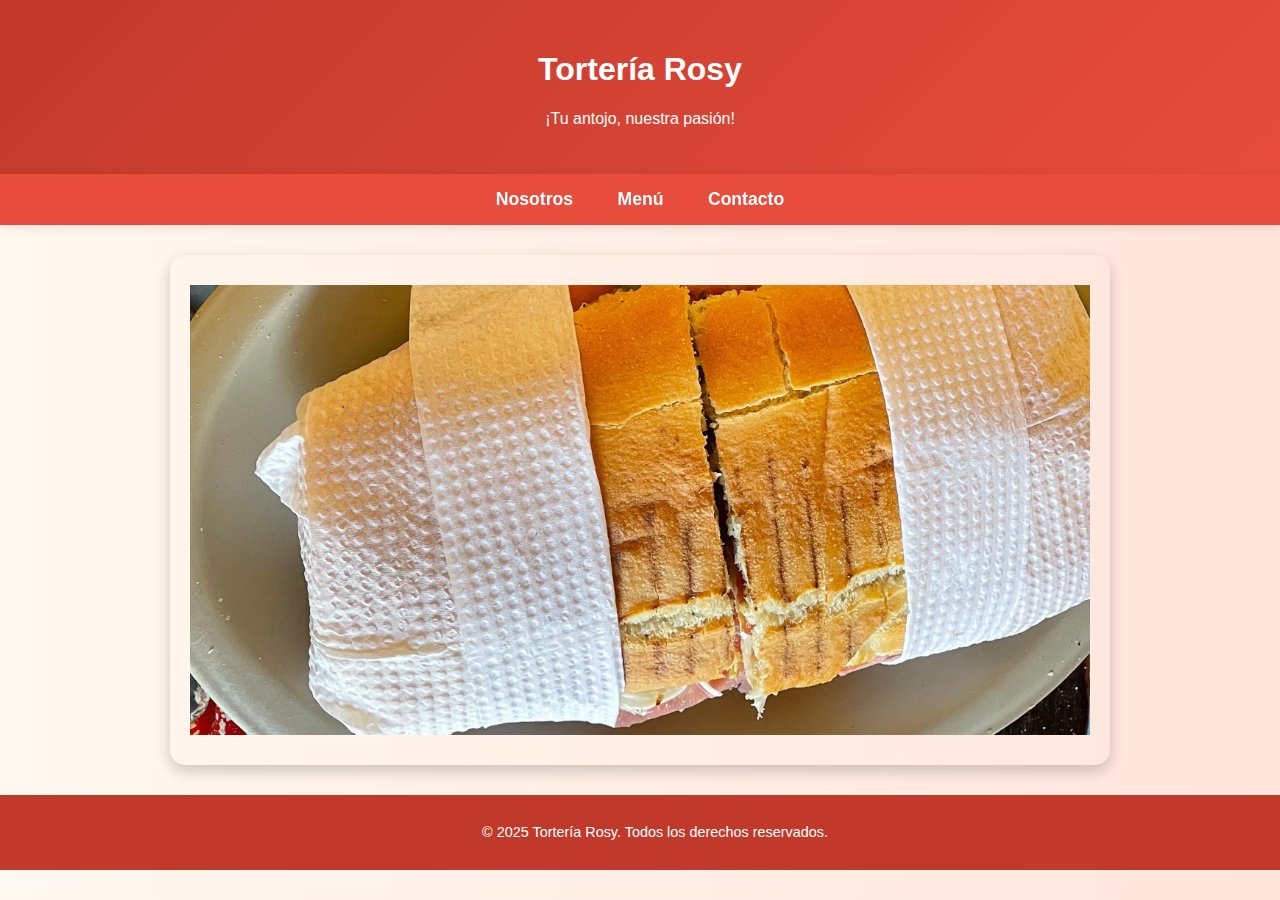
<file: torteria/html/index.html>
<!DOCTYPE html>
<html lang="es">
<head>
  <meta charset="UTF-8" />
  <meta name="viewport" content="width=device-width, initial-scale=1.0"/>
  <title>Tortería Rosy</title>
  <link rel="stylesheet" href="../css/styles.css"/>
</head>
<body>

  <header>
    <h1>Tortería Rosy</h1>
    <p>¡Tu antojo, nuestra pasión!</p>
  </header>

  <nav>
    <ul>
      <li><a href="../html/sobre-nosotros.html">Nosotros</a></li>
      <li><a href="../html/menu.html">Menú</a></li>
      <li><a href="../html/contacto.html">Contacto</a></li>
    </ul>
  </nav>

  <section class="carrusel">
    <div class="carrusel-contenedor">
      <div class="slide active">
        <img src="../images/1.jpg" alt="Torta de milanesa">
      </div>
      <div class="slide">
        <img src="../images/2.jpg" alt="Interior del local">
      </div>
      <div class="slide">
        <img src="../images/3.jpg" alt="Licuado y café">
      </div>
      <div class="slide">
        <img src="../images/4.jpg" alt="Licuado y café">
      </div>
      <div class="slide">
        <img src="../images/5.jpg" alt="Licuado y café">
      </div>
    </div>
  </section>

  <footer>
    <p>&copy; 2025 Tortería Rosy. Todos los derechos reservados.</p>
  </footer>

  <script src="../scripts/index.js"></script>


</body>
</html>
</file>
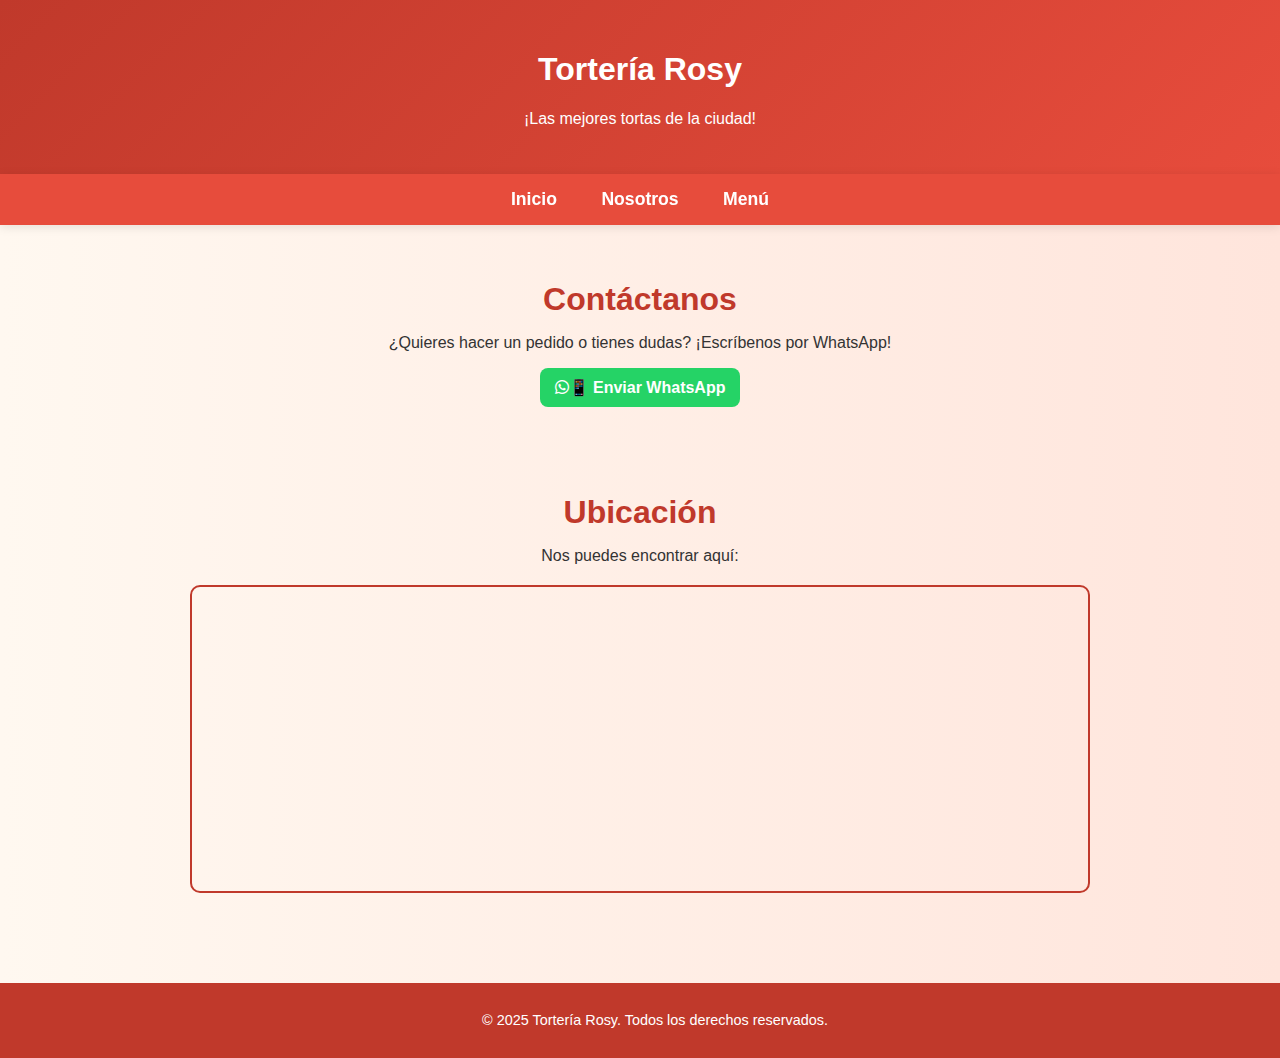
<file: torteria/html/contacto.html>
<!DOCTYPE html>
<html lang="es">
<head>
  <meta charset="UTF-8" />
  <meta name="viewport" content="width=device-width, initial-scale=1.0"/>
  <title>Contacto Rosy</title>
  <link rel="stylesheet" href="../css/styles.css"/>
</head>
<body>

  <header>
    <h1>Tortería Rosy</h1>
    <p>¡Las mejores tortas de la ciudad!</p>
  </header>

  <nav>
    <ul>
      <li><a href="../html/index.html">Inicio</a></li>
      <li><a href="../html/sobre-nosotros.html">Nosotros</a></li>
      <li><a href="../html/menu.html">Menú</a></li>
    </ul>
  </nav>

  <section>
    <h2>Contáctanos</h2>
    <p>¿Quieres hacer un pedido o tienes dudas? ¡Escríbenos por WhatsApp!</p>
    <a class="whatsapp" href="https://wa.me/522411200625" target="_blank">📱 Enviar WhatsApp</a>
  </section>

  <section>
    <h2>Ubicación</h2>
    <p>Nos puedes encontrar aquí:</p>
  
    <div class="mapa">
      <iframe 
        src="https://www.google.com/maps/embed?pb=!1m18!1m12!1m3!1d235.1042399320264!2d-98.34841886765717!3d19.46988281411441!2m3!1f0!2f0!3f0!3m2!1i1024!2i768!4f13.1!3m3!1m2!1s0x85d028d4be4e5103%3A0x1856152ff495637f!2sC.%20Hidalgo%2067%2C%20Hueyotlipan%20Centro%2C%2090240%20Hueyotlipan%2C%20Tlax.!5e0!3m2!1ses-419!2smx!4v1744163139506!5m2!1ses-419!2smx" 
        width="100%" 
        height="300" 
        style="border:0;" 
        allowfullscreen="" 
        loading="lazy" 
        referrerpolicy="no-referrer-when-downgrade">
      </iframe>
    </div>
  </section>  

  <footer>
    <p>&copy; 2025 Tortería Rosy. Todos los derechos reservados.</p>
  </footer>

</body>
</html>
</file>
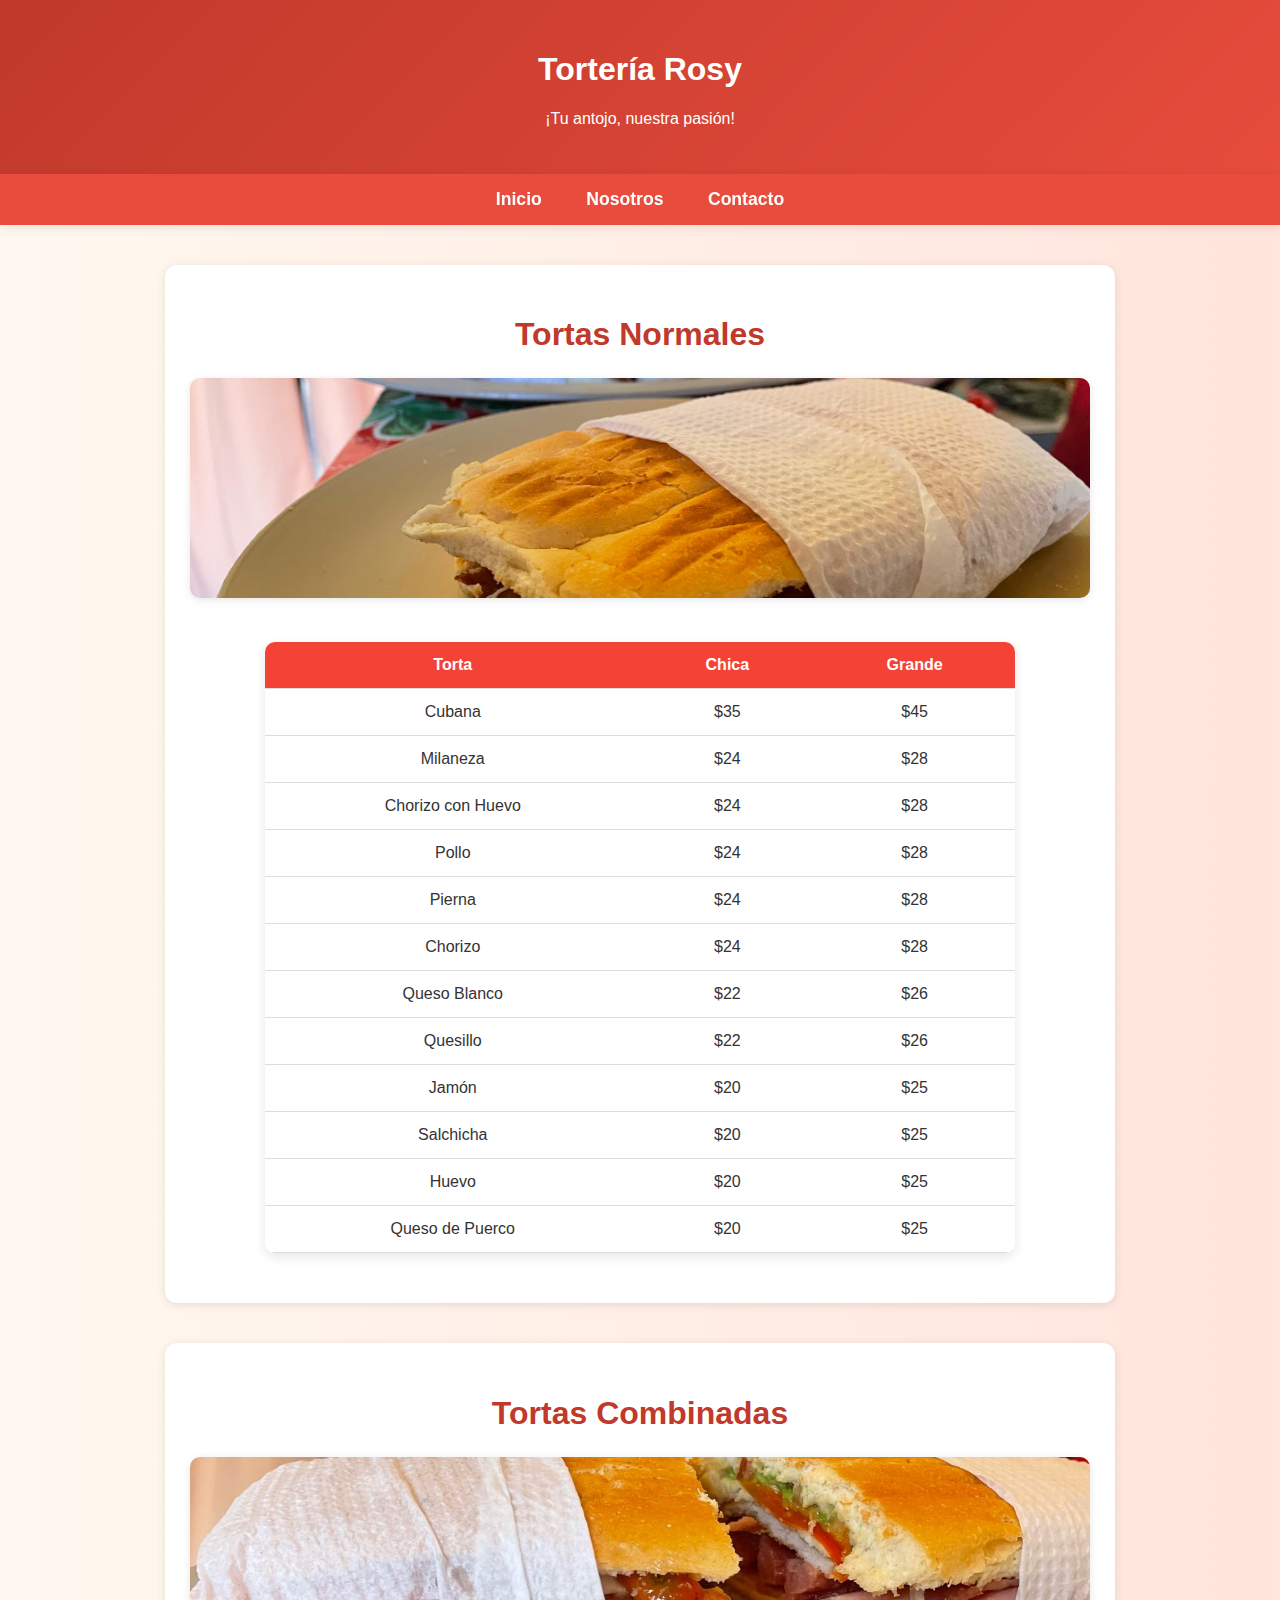
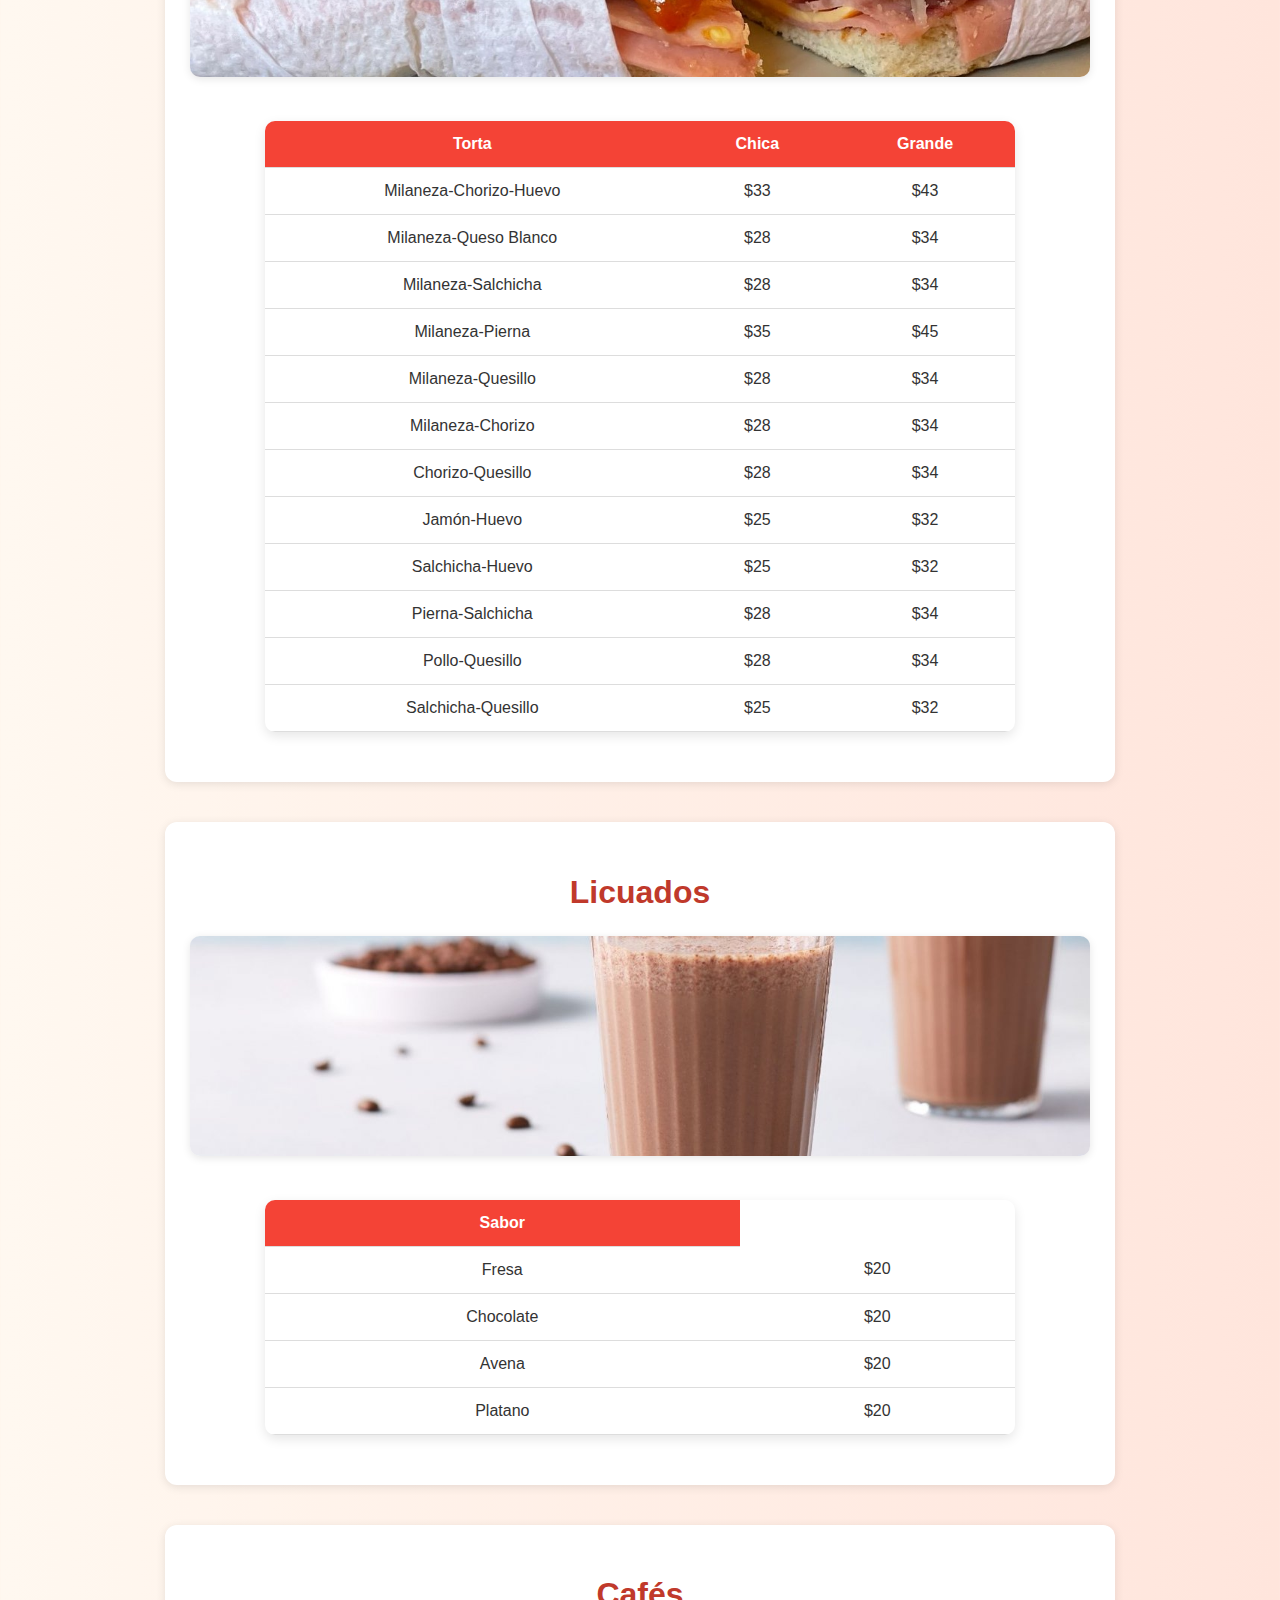
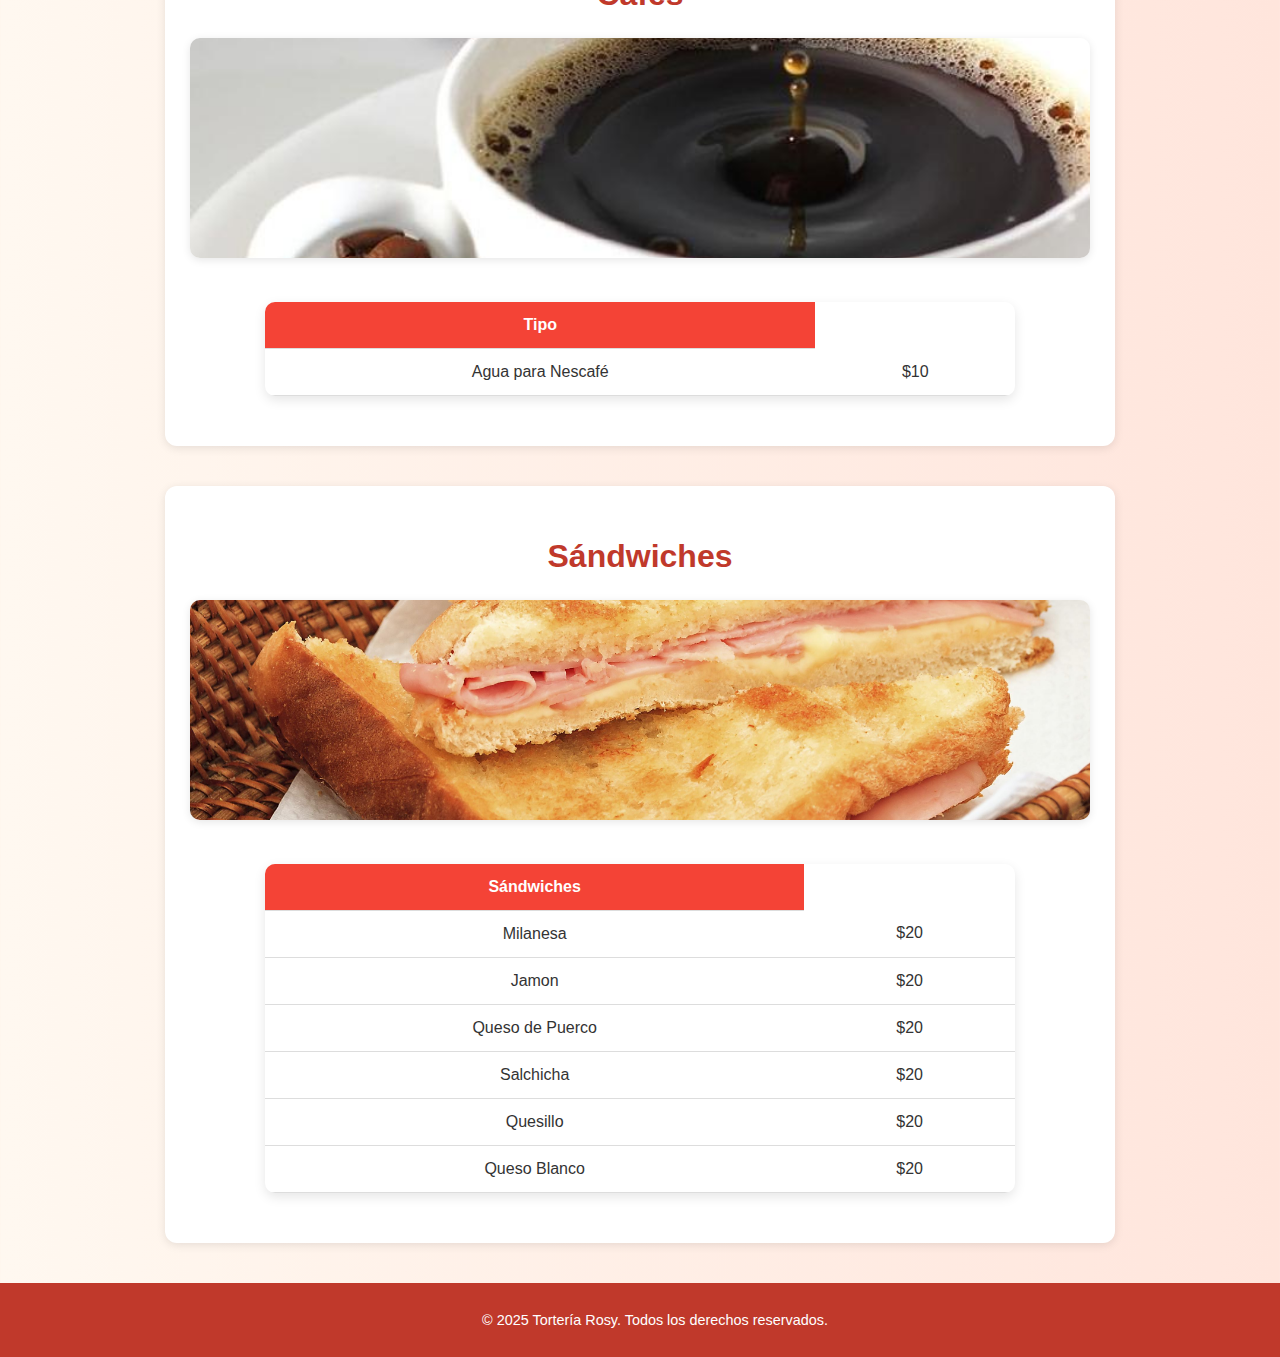
<file: torteria/html/menu.html>
<!DOCTYPE html>
<html lang="es">
<head>
  <meta charset="UTF-8" />
  <meta name="viewport" content="width=device-width, initial-scale=1.0"/>
  <title>Menu - Tortería Rosy</title>
  <link rel="stylesheet" href="../css/styles.css"/>
</head>
<body>

    <header>
        <h1>Tortería Rosy</h1>
        <p>¡Tu antojo, nuestra pasión!</p>
      </header>

    <nav>
    <ul>
      <li><a href="../html/index.html">Inicio</a></li>
      <li><a href="../html/sobre-nosotros.html">Nosotros</a></li>
      <li><a href="../html/contacto.html">Contacto</a></li>
    </ul>
  </nav>
  <section class="menu-categoria">
    <h2>Tortas Normales</h2>
    <img src="../images/3.jpg" alt="Tortas Normales">
    <link rel="stylesheet" href="../css/styles.css"/>
  
    <table class="tabla-precios">
      <thead>
        <tr>
          <th>Torta</th>
          <th>Chica</th>
          <th>Grande</th>
        </tr>
      </thead>
      <tbody>
        <tr>
          <td>Cubana</td>
          <td>$35</td>
          <td>$45</td>
        </tr>
        <tr>
          <td>Milaneza</td>
          <td>$24</td>
          <td>$28</td>
        </tr>
        <tr>
            <td>Chorizo con Huevo</td>
            <td>$24</td>
            <td>$28</td>
          </tr>
          <tr>
            <td>Pollo</td>
            <td>$24</td>
            <td>$28</td>
          </tr>
          <tr>
            <td>Pierna</td>
            <td>$24</td>
            <td>$28</td>
            <tr>
                <td>Chorizo</td>
                <td>$24</td>
                <td>$28</td>
              </tr>
              <tr>
                <td>Queso Blanco</td>
                <td>$22</td>
                <td>$26</td>
              </tr>
              <tr>
                <td>Quesillo</td>
                <td>$22</td>
                <td>$26</td>
              </tr>
              <tr>
                <td>Jamón</td>
                <td>$20</td>
                <td>$25</td>
              </tr>
              <td>Salchicha</td>
              <td>$20</td>
              <td>$25</td>
            </tr>
            <td>Huevo</td>
                <td>$20</td>
                <td>$25</td>
              </tr>
              <td>Queso de Puerco</td>
              <td>$20</td>
              <td>$25</td>
            </tr>
          </tr>               
      </tbody>
    </table>
  </section>

  <section class="menu-categoria">
  <h2>Tortas Combinadas</h2>
  <img src="../images/combinadas.jpg" alt="Tortas Combinadas">
  <link rel="stylesheet" href="../css/styles.css"/>
  <table class="tabla-precios">
    <thead>
      <tr>
        <th>Torta</th>
        <th>Chica</th>
        <th>Grande</th>
      </tr>
    </thead>
    <tbody>
      <tr>
        <td>Milaneza-Chorizo-Huevo</td>
        <td>$33</td>
        <td>$43</td>
      </tr>
      <tr>
        <td>Milaneza-Queso Blanco</td>
        <td>$28</td>
        <td>$34</td>
      </tr>
      <tr>
        <td>Milaneza-Salchicha</td>
        <td>$28</td>
        <td>$34</td>
      </tr>
      <tr>
        <td>Milaneza-Pierna</td>
        <td>$35</td>
        <td>$45</td>
      </tr>
      <tr>
        <td>Milaneza-Quesillo</td>
        <td>$28</td>
        <td>$34</td>
      </tr>
      <td>Milaneza-Chorizo</td>
      <td>$28</td>
      <td>$34</td>
    </tr>
    <td>Chorizo-Quesillo</td>
        <td>$28</td>
        <td>$34</td>
      </tr>
      <td>Jamón-Huevo</td>
      <td>$25</td>
      <td>$32</td>
    </tr>
    <td>Salchicha-Huevo</td>
        <td>$25</td>
        <td>$32</td>
      </tr>
      <td>Pierna-Salchicha</td>
      <td>$28</td>
      <td>$34</td>
    </tr>
    <td>Pollo-Quesillo</td>
        <td>$28</td>
        <td>$34</td>
      </tr>
      <td>Salchicha-Quesillo</td>
      <td>$25</td>
      <td>$32</td>
    </tr>
    </tbody>
  </table>
</section>
  
  <section class="menu-categoria">
    <h2>Licuados</h2>
    <img src="../images/licuado.jpg" alt="Licuados">
    <link rel="stylesheet" href="../css/styles.css"/>
  <table class="tabla-precios">
    <thead>
      <tr>
        <th>Sabor</th>
      </tr>
    </tbody>
    <tbody>
        <tr>
          <td>Fresa</td>
          <td>$20</td>
        </tr>
        <tr>
            <td>Chocolate</td>
            <td>$20</td>
        </tr>
          <tr>
            <td>Avena</td>
            <td>$20</td>
        </tr>
        <tr>
            <td>Platano</td>
            <td>$20</td>
        </tr>
</table>
</section>
  
  <section class="menu-categoria">
    <h2>Cafés</h2>
    <img src="../images/cafe.jpg" alt="Café caliente">
    <link rel="stylesheet" href="../css/styles.css"/>
  <table class="tabla-precios">
    <thead>
      <tr>
        <th>Tipo</th>
      </tr>
    </tbody>
    <tbody>
        <tr>
          <td>Agua para Nescafé</td>
          <td>$10</td>
        </tr>
    </table>    
  </section>
  
  <section class="menu-categoria">
    <h2>Sándwiches</h2>
    <img src="../images/sandwich.jpg" alt="Sándwiches">
    <link rel="stylesheet" href="../css/styles.css"/>
    <table class="tabla-precios">
        <thead>
            <tr>
              <th>Sándwiches</th>
            </tr>
          </tbody>
          <tbody>
            <tr>
                <td>Milanesa</td>
                <td>$20</td>
            </tr>
            <tr>
                <td>Jamon</td>
                <td>$20</td>
            </tr>
            <tr>
                <td>Queso de Puerco</td>
                <td>$20</td>
            </tr>
            <tr>
                <td>Salchicha</td>
                <td>$20</td>
            </tr>
            <tr>
                <td>Quesillo</td>
                <td>$20</td>
            </tr>
            <tr>
                <td>Queso Blanco</td>
                <td>$20</td>
            </tr>
  </table>
</section>

<footer>
    <p>&copy; 2025 Tortería Rosy. Todos los derechos reservados.</p>
  </footer>
</file>
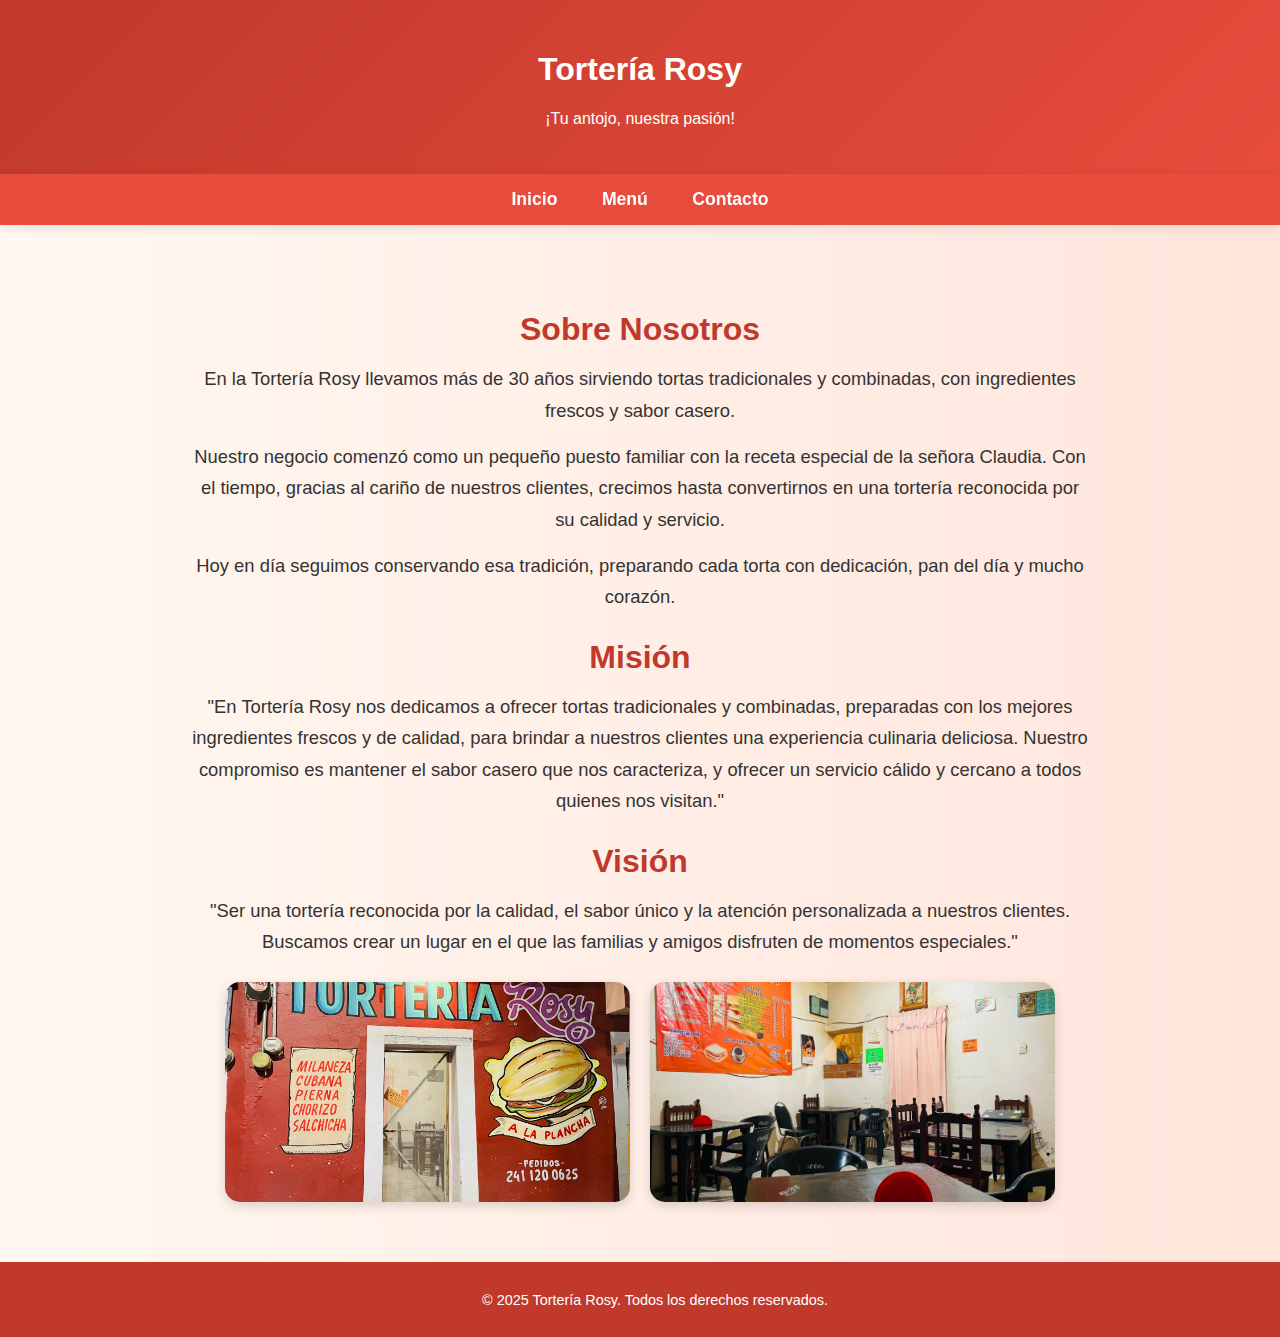
<file: torteria/html/sobre-nosotros.html>
<!DOCTYPE html>
<html lang="es">
<head>
  <meta charset="UTF-8" />
  <meta name="viewport" content="width=device-width, initial-scale=1.0"/>
  <title>Sobre Nosotros - Tortería Rosy</title>
  <link rel="stylesheet" href="../css/styles.css"/>
</head>
<body>

  <header>
    <h1>Tortería Rosy</h1>
    <p>¡Tu antojo, nuestra pasión!</p>
  </header>

  <nav>
    <ul>
      <li><a href="../html/index.html">Inicio</a></li>
      <li><a href="../html/menu.html">Menú</a></li>
      <li><a href="../html/contacto.html">Contacto</a></li>
    </ul>
  </nav>

  <section class="sobre-nosotros">
    <h2>Sobre Nosotros</h2>
    <p>
      En la Tortería Rosy llevamos más de 30 años sirviendo tortas tradicionales y combinadas, con ingredientes frescos y sabor casero.
    </p>
    <p>
      Nuestro negocio comenzó como un pequeño puesto familiar con la receta especial de la señora Claudia. Con el tiempo, gracias al cariño de nuestros clientes, crecimos hasta convertirnos en una tortería reconocida por su calidad y servicio.
    </p>
    <p>
      Hoy en día seguimos conservando esa tradición, preparando cada torta con dedicación, pan del día y mucho corazón.
    </p>
  
    <h2>Misión</h2>
    <p>
      "En Tortería Rosy nos dedicamos a ofrecer tortas tradicionales y combinadas, preparadas con los mejores ingredientes frescos y de calidad, para brindar a nuestros clientes una experiencia culinaria deliciosa. Nuestro compromiso es mantener el sabor casero que nos caracteriza, y ofrecer un servicio cálido y cercano a todos quienes nos visitan."
    </p>
  
    <h2>Visión</h2>
    <p>
      "Ser una tortería reconocida por la calidad, el sabor único y la atención personalizada a nuestros clientes. Buscamos crear un lugar en el que las familias y amigos disfruten de momentos especiales."
    </p>
  
    <div class="nosotros-fotos">
      <img src="../images/torteria.jpg" alt="Exterior de la tortería">
      <img src="../images/interior.jpg" alt="Interior de la tortería">
    </div>
  </section>
  

  <footer>
    <p>&copy; 2025 Tortería Rosy. Todos los derechos reservados.</p>
  </footer>

</body>
</html>
</file>
<file: torteria/css/styles.css>
/* Estilos base mejorados con animaciones, íconos y una interfaz más moderna */

@import url('https://cdnjs.cloudflare.com/ajax/libs/font-awesome/6.4.0/css/all.min.css');

body {
  font-family: 'Segoe UI', Tahoma, Geneva, Verdana, sans-serif;
  margin: 0;
  padding: 0;
  background: linear-gradient(to right, #fff8f0, #ffe5dc);
  color: #333;
  scroll-behavior: smooth;
}

header {
  background: linear-gradient(135deg, #c0392b, #e74c3c);
  color: white;
  padding: 30px 20px;
  text-align: center;
  animation: fadeInDown 1s ease-in-out;
}


nav {
  background-color: #e74c3c;
  padding: 15px;
  text-align: center;
  position: sticky;
  top: 0;
  z-index: 1000;
  box-shadow: 0 2px 10px rgba(0,0,0,0.1);
}

nav ul {
  list-style: none;
  margin: 0;
  padding: 0;
}

nav ul li {
  display: inline-block;
  margin: 0 20px;
  transition: transform 0.3s ease;
}

nav ul li:hover {
  transform: scale(1.1);
}

nav ul li a {
  color: white;
  text-decoration: none;
  font-weight: bold;
  font-size: 1.1em;
  position: relative;
}

/* Asegúrate de que las secciones estén centradas */
section {
    padding: 30px 20px;
    animation: fadeInUp 1s ease-in-out;
    max-width: 900px; /* Limitar el ancho de las secciones */
    margin: 0 auto;  /* Centrar la sección */
    text-align: center; /* Centrar el texto dentro de la sección */
  }
  

h2 {
  color: #c0392b;
  font-size: 2em;
  margin-bottom: 10px;
}

ul {
  margin-left: 20px;
}

footer {
    background-color: #c0392b;
    color: white;
    text-align: center;
    padding: 15px;
    font-size: 0.9em;
    position: relative; /* Cambiar 'fixed' por 'relative' */
    margin-top: 20px; /* Asegura espacio entre el mapa y el pie de página */
    width: 100%;
    bottom: 0;
  }
  
  .mapa {
    margin-top: 20px;
    border: 2px solid #c0392b;
    border-radius: 10px;
    overflow: hidden;
    animation: fadeIn 1.5s ease;
    margin-bottom: 40px; /* Espacio extra en la parte inferior para separar el footer */
  }
  
  

.whatsapp {
  display: inline-block;
  background-color: #25d366;
  color: white;
  padding: 10px 15px;
  text-decoration: none;
  border-radius: 8px;
  font-weight: bold;
  transition: background-color 0.3s ease, transform 0.3s ease;
}

.whatsapp::before {
  content: "\f232 ";
  font-family: 'Font Awesome 6 Brands';
  font-weight: 400;
}

.whatsapp:hover {
  background-color: #1ebd5a;
  transform: scale(1.05);
}



.carrusel {
  position: relative;
  max-width: 900px;
  margin: 30px auto;
  border-radius: 15px;
  overflow: hidden;
  box-shadow: 0 6px 15px rgba(0,0,0,0.2);
}

.carrusel-contenedor {
  position: relative;
}

.slide {
  display: none;
  width: 100%;
}

.slide img {
  width: 100%;
  height: 450px;
  object-fit: cover;
  display: block;
}

.slide.active {
  display: block;
  animation: slideIn 1s ease-in-out;
}

.prev, .next {
  position: absolute;
  top: 50%;
  padding: 10px;
  transform: translateY(-50%);
  background-color: rgba(0,0,0,0.5);
  color: white;
  font-size: 24px;
  border: none;
  cursor: pointer;
  border-radius: 50%;
  transition: background 0.3s ease;
}

.prev:hover, .next:hover {
  background-color: rgba(0,0,0,0.7);
}

.prev::before {
  content: "\f104";
  font-family: 'Font Awesome 6 Free';
  font-weight: 900;
}

.next::before {
  content: "\f105";
  font-family: 'Font Awesome 6 Free';
  font-weight: 900;
}

.sobre-nosotros {
  max-width: 900px;
  margin: 40px auto;
  padding: 20px;
  text-align: center;
}

.sobre-nosotros p {
  margin: 15px 0;
  font-size: 1.15em;
  line-height: 1.7;
}

.nosotros-fotos {
  display: flex;
  justify-content: center;
  gap: 20px;
  margin-top: 25px;
}

.nosotros-fotos img {
  width: 45%;
  height: 220px;
  object-fit: cover;
  border-radius: 15px;
  box-shadow: 0 4px 12px rgba(0,0,0,0.15);
  transition: transform 0.3s ease;
}

.nosotros-fotos img:hover {
  transform: scale(1.05);
}

.menu-categoria {
  max-width: 900px;
  margin: 40px auto;
  padding: 25px;
  background-color: #fff;
  border-radius: 12px;
  box-shadow: 0 2px 10px rgba(0,0,0,0.1);
  text-align: center;
  transition: transform 0.3s ease;
}

.menu-categoria:hover {
  transform: scale(1.02);
}

.menu-categoria img {
  width: 100%;
  height: 220px;
  object-fit: cover;
  border-radius: 10px;
  box-shadow: 0 2px 8px rgba(0,0,0,0.1);
  margin: 15px 0;
}

.menu-categoria ul {
  list-style: none;
  padding: 0;
  font-size: 1.1em;
}

.menu-categoria li {
  margin: 8px 0;
}

.tabla-precios {
  width: 100%;
  max-width: 750px;
  margin: 25px auto;
  border-collapse: collapse;
  box-shadow: 0 4px 12px rgba(0,0,0,0.1);
  border-radius: 10px;
  overflow: hidden;
  animation: fadeInUp 1.2s ease;
}

.tabla-precios thead {
  background-color: #f44336;
  color: white;
}

.tabla-precios th, .tabla-precios td {
  padding: 14px 18px;
  text-align: center;
  border-bottom: 1px solid #ddd;
}

.tabla-precios tr:hover {
  background-color: #fef6f2;
}

/* Animaciones */
@keyframes fadeIn {
  from { opacity: 0; }
  to { opacity: 1; }
}

@keyframes fadeInUp {
  from { opacity: 0; transform: translateY(20px); }
  to { opacity: 1; transform: translateY(0); }
}

@keyframes fadeInDown {
  from { opacity: 0; transform: translateY(-20px); }
  to { opacity: 1; transform: translateY(0); }
}

@keyframes slideIn {
  from { opacity: 0; transform: scale(1.05); }
  to { opacity: 1; transform: scale(1); }
}
</file>
